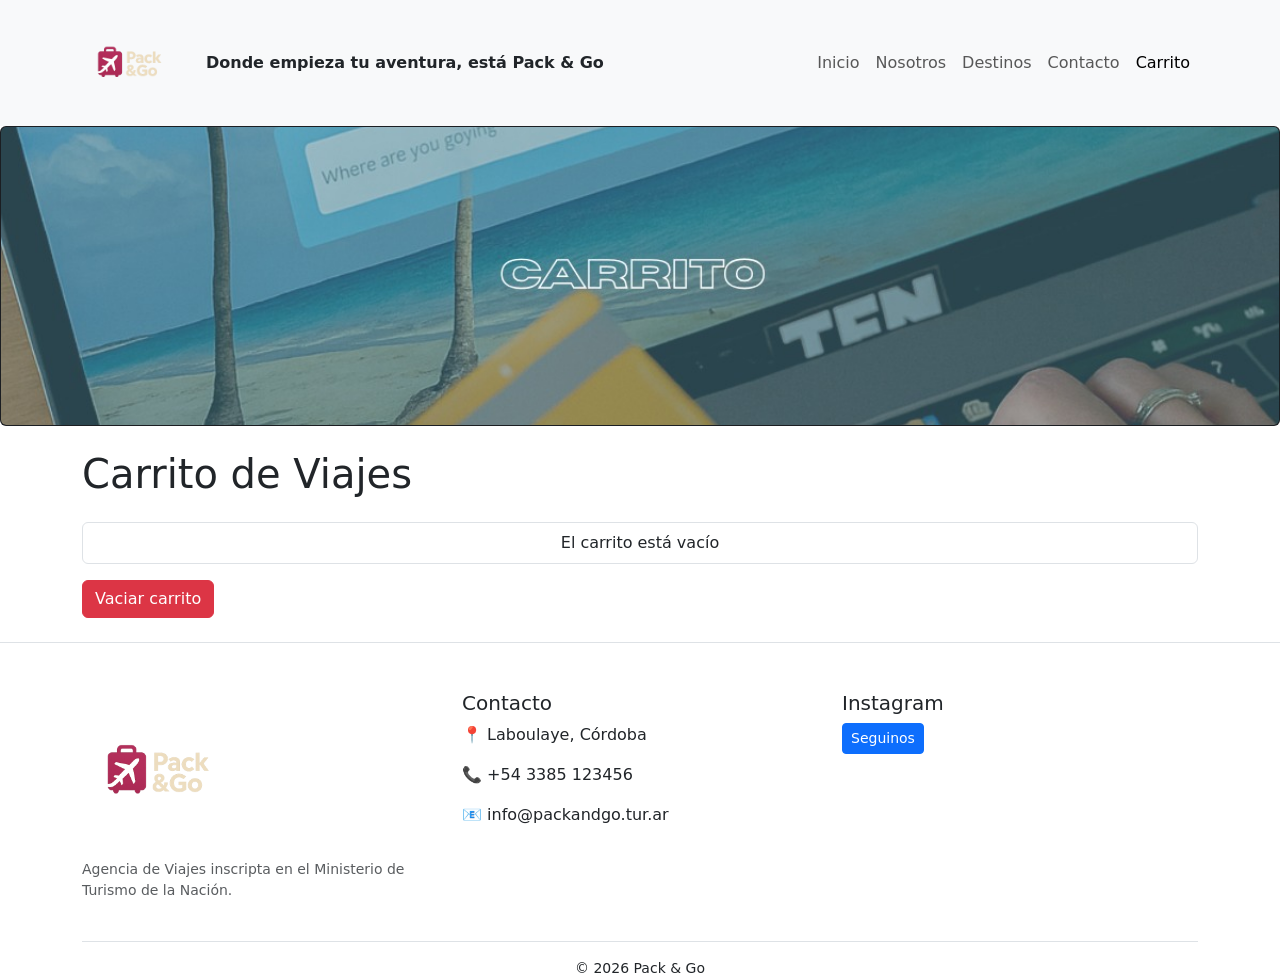
<file: carrito.html>
<!DOCTYPE html>
<html lang="es">
<head>
    <meta charset="UTF-8">
    <meta name="viewport" content="width=device-width, initial-scale=1.0">
    <title>Carrito</title>
    <link rel="stylesheet" href="css/style.css">
    <link href="https://cdn.jsdelivr.net/npm/bootstrap@5.3.3/dist/css/bootstrap.min.css" rel="stylesheet">
</head>

<body>
  <link rel="icon" href="LOGOVIAJE.png">
<nav class="navbar navbar-expand-lg navbar-light bg-light">
  <div class="container">
    <a class="navbar-brand d-flex align-items-center" href="index.html">
      <img src="LOGOVIAJE.png" alt="Logo" style="height: 100px;" class="me-2">
    </a>

    <span class="fw-bold">Donde empieza tu aventura, está Pack & Go</span>

    <button class="navbar-toggler" type="button" data-bs-toggle="collapse" data-bs-target="#navbarNavDropdown">
      <span class="navbar-toggler-icon"></span>
    </button>

    <div class="collapse navbar-collapse" id="navbarNavDropdown">
      <ul class="navbar-nav ms-auto">

        <li class="nav-item">
          <a class="nav-link" href="index.html">Inicio</a>
        </li>

        <li class="nav-item ">
          <a class="nav-link " href="nosotros.html">Nosotros</a>
        </li>

        <li class="nav-item ">
          <a class="nav-link " href="destinos.html">Destinos</a>
        </li>

        <li class="nav-item">
          <a class="nav-link" href="contactanos.html">Contacto</a>
        </li>

        <li class="nav-item">
          <a class="nav-link active" href="carrito.html">Carrito</a>
        </li>

      </ul>
    </div>
  </div>
</nav>

<div class="card text-bg-dark" style="height: 300px;">
  <img src="Carrito.jpeg" class="card-img" style="object-fit: cover; height: 100%;">
</div>

<div class="container py-4">
  <h1 class="mb-4">Carrito de Viajes</h1>

  <ul id="lista-carrito" class="list-group mb-3"></ul>

  <h4 id="total" class="mb-3"></h4>

  <button class="btn btn-danger" onclick="vaciarCarrito()">Vaciar carrito</button>
</div>

<footer class="bg-white border-top pt-5">
  <div class="container">
    <div class="row">

      <div class="col-md-4 mb-4">
        <img src="LOGOVIAJE.png" style="max-width: 160px;">
        <p class="small text-muted mt-2">
          Agencia de Viajes inscripta en el Ministerio de Turismo de la Nación.
        </p>
      </div>

      <div class="col-md-4 mb-4">
        <h5>Contacto</h5>
        <p>📍 Laboulaye, Córdoba</p>
        <p>📞 +54 3385 123456</p>
        <p>📧 info@packandgo.tur.ar</p>
      </div>

      <div class="col-md-4 mb-4">
        <h5>Instagram</h5>
        <a href="#" class="btn btn-primary btn-sm">Seguinos</a>
      </div>

    </div>

    <div class="text-center border-top pt-3 small">
      © 2026 Pack & Go
    </div>
  </div>
</footer>

<script>
function mostrarCarrito() {
  const lista = document.getElementById('lista-carrito');
  const totalHTML = document.getElementById('total');

  lista.innerHTML = '';
  let carrito = JSON.parse(localStorage.getItem('carrito')) || [];

  let total = 0;

  if (carrito.length === 0) {
    lista.innerHTML = '<li class="list-group-item text-center">El carrito está vacío</li>';
    totalHTML.innerHTML = '';
    return;
  }

  carrito.forEach((item, index) => {
    const precio = item.precio || 0;
    total += precio;

    const li = document.createElement('li');
    li.className = 'list-group-item d-flex justify-content-between align-items-center';

    li.innerHTML = `
      ${item.nombre} - U$D ${precio.toFixed(2)}
      <button class="btn btn-sm btn-outline-danger" onclick="quitarDelCarrito(${index})">Quitar</button>
    `;

    lista.appendChild(li);
  });

  totalHTML.innerHTML = `Total: U$D ${total.toFixed(2)}`;
}

function quitarDelCarrito(index) {
  let carrito = JSON.parse(localStorage.getItem('carrito')) || [];
  carrito.splice(index, 1);
  localStorage.setItem('carrito', JSON.stringify(carrito));
  mostrarCarrito();
}

function vaciarCarrito() {
  localStorage.removeItem('carrito');
  mostrarCarrito();
}
mostrarCarrito();
</script>

<script src="https://cdn.jsdelivr.net/npm/bootstrap@5.3.3/dist/js/bootstrap.bundle.min.js"></script>

</body>
</html>
</file>
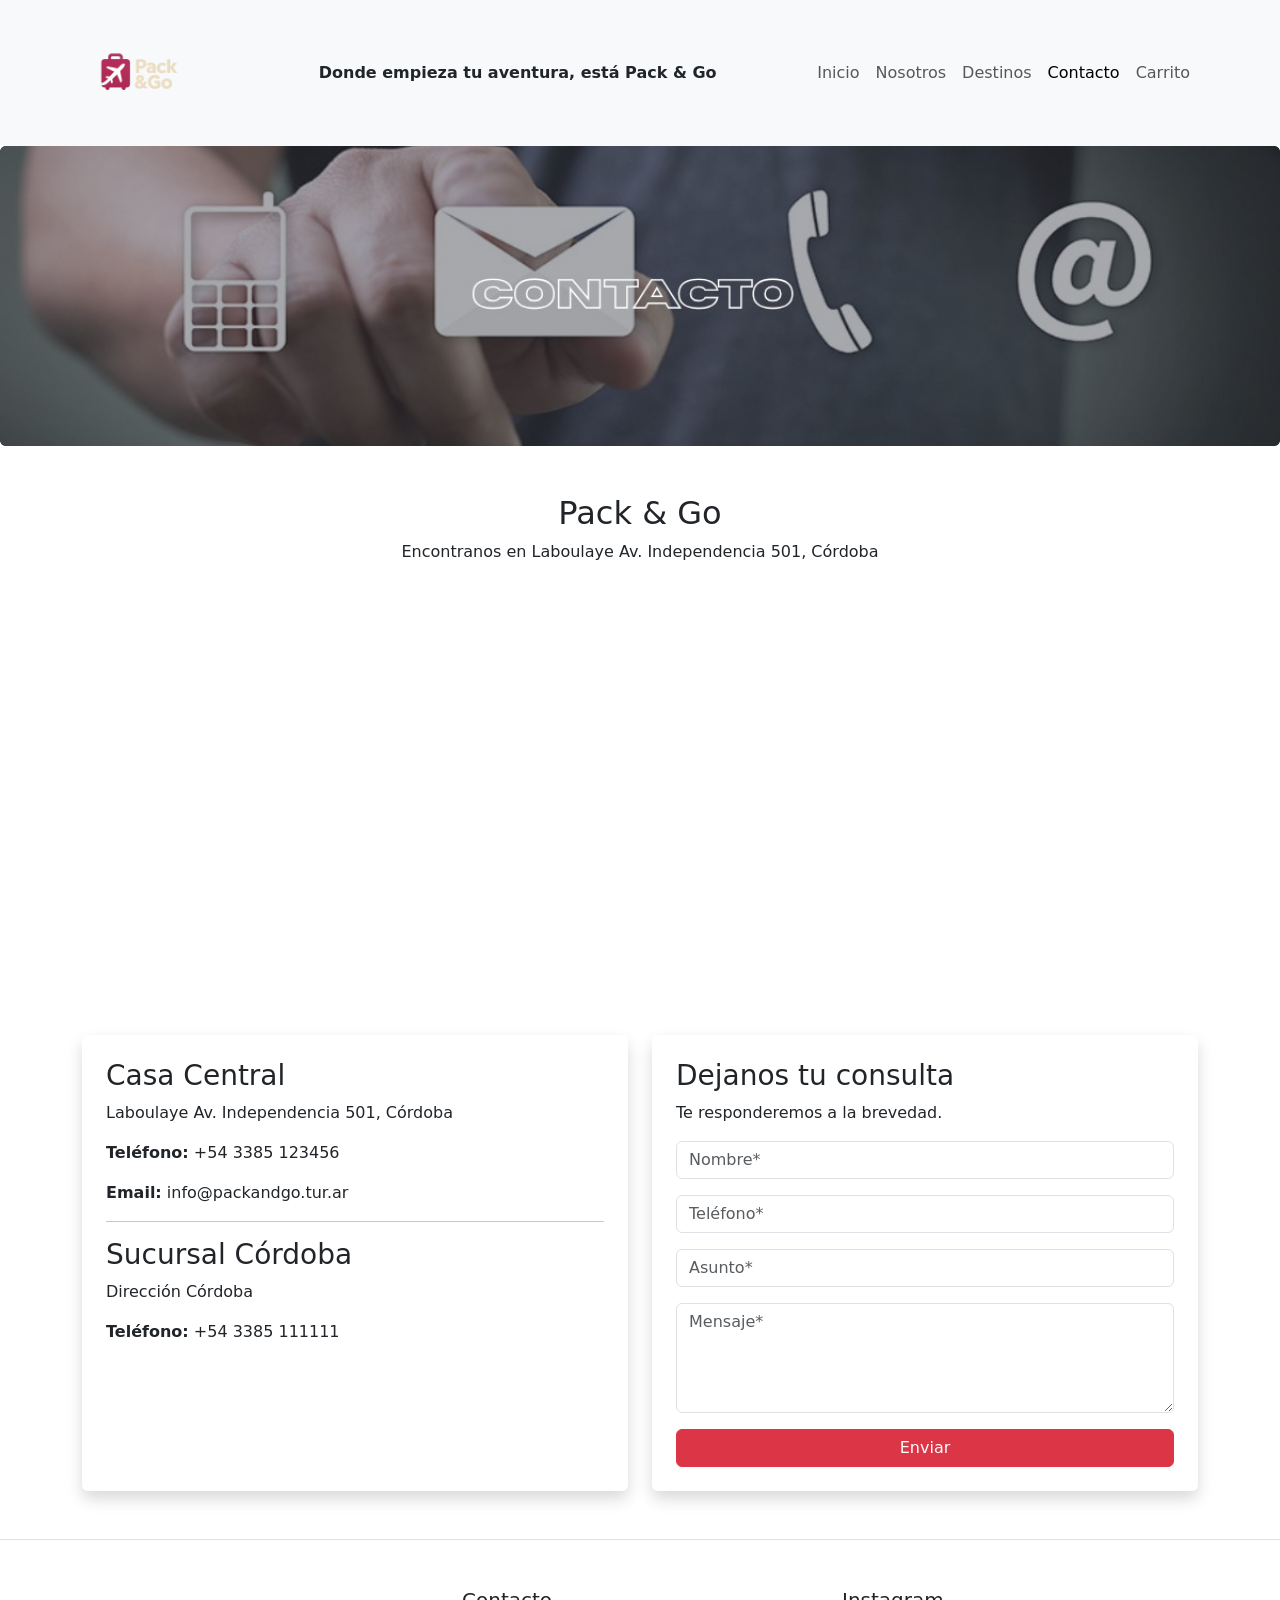
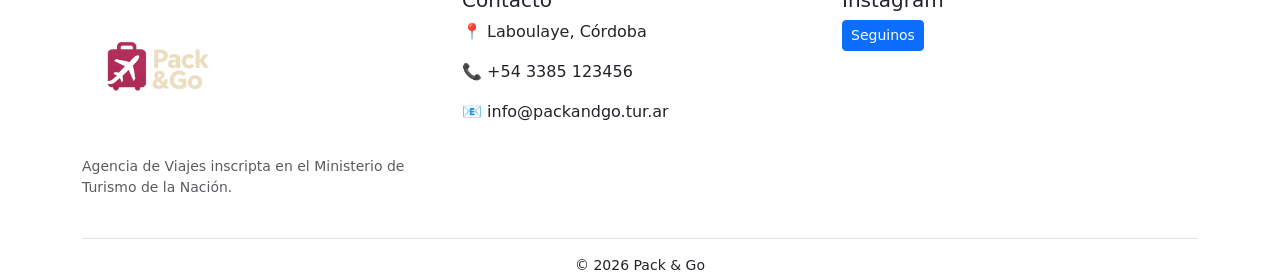
<file: contactanos.html>
<!DOCTYPE html>
<html lang="es">
<head>
  <meta charset="UTF-8">
  <meta name="viewport" content="width=device-width, initial-scale=1.0">
  <title>Contacto</title>
  <link rel="stylesheet" href="css/style.css">
  <link href="https://cdn.jsdelivr.net/npm/bootstrap@5.3.3/dist/css/bootstrap.min.css" rel="stylesheet">
</head>

<body>
<link rel="icon" href="LOGOVIAJE.png">
<nav class="navbar navbar-expand-lg navbar-light bg-light">
  <div class="container">
    <a class="navbar-brand d-flex align-items-center" href="index.html">
      <img src="LOGOVIAJE.png" alt="Logo" style="height: 120px;" class="me-2">
    </a>

    <span class="fw-bold text-center w-100">Donde empieza tu aventura, está Pack & Go</span>

    <button class="navbar-toggler" type="button" data-bs-toggle="collapse" data-bs-target="#navbarNav">
      <span class="navbar-toggler-icon"></span>
    </button>

    <div class="collapse navbar-collapse" id="navbarNav">
      <ul class="navbar-nav ms-auto">

        <li class="nav-item">
          <a class="nav-link" href="index.html">Inicio</a>
        </li>

        <li class="nav-item">
          <a class="nav-link " href="Nosotros.html" >Nosotros</a>
        </li>

        <li class="nav-item ">
          <a class="nav-link " href="destinos.html" >Destinos</a>
        </li>

        <li class="nav-item">
          <a class="nav-link active" href="contacto.html">Contacto</a>
        </li>

        <li class="nav-item">
          <a class="nav-link" href="carrito.html">Carrito</a>
        </li>

      </ul>
    </div>
  </div>
</nav>
<div class="card text-bg-dark border-0">
  <img src="Contacto.jfif" class="card-img" alt="Contacto" style="height: 300px; object-fit: cover;">
  <div class="card-img-overlay d-flex align-items-center justify-content-center">
  </div>
</div>
<section class="container my-5 text-center">
  <h2>Pack & Go</h2>
  <p>Encontranos en Laboulaye Av. Independencia 501, Córdoba</p>

  <iframe 
    src="https://www.google.com/maps/embed?pb=!1m18!1m12!1m3!1d825.6259105840329!2d-63.39140715751219!3d-34.13345481562569!2m3!1f0!2f0!3f0!3m2!1i1024!2i768!4f13.1!3m3!1m2!1s0x95cf64d5399678dd%3A0xff4f740419f23ea2!2sENET%20N%C2%BA%201!5e0!3m2!1ses!2sar!4v1749729942156!5m2!1ses!2sar"
    class="w-100 rounded"
    height="400"
    style="border:0;"
    loading="lazy">
  </iframe>

</section>
<section class="container my-5">
  <div class="row g-4">
    <div class="col-md-6">
      <div class="p-4 shadow rounded bg-white h-100">
        <h3>Casa Central</h3>
        <p>Laboulaye Av. Independencia 501, Córdoba</p>
        <p><strong>Teléfono:</strong> +54 3385 123456</p>
        <p><strong>Email:</strong> info@packandgo.tur.ar</p>

        <hr>
        <h3>Sucursal Córdoba</h3>
        <p>Dirección Córdoba</p>
        <p><strong>Teléfono:</strong> +54 3385 111111</p>
      </div>
    </div>

    <div class="col-md-6">
      <div class="p-4 shadow rounded bg-white h-100">
        <h3>Dejanos tu consulta</h3>
        <p>Te responderemos a la brevedad.</p>

        <form class="d-flex flex-column gap-3">
          <input type="text" class="form-control" placeholder="Nombre*" required>
          <input type="tel" class="form-control" placeholder="Teléfono*" required>
          <input type="text" class="form-control" placeholder="Asunto*" required>
          <textarea class="form-control" rows="4" placeholder="Mensaje*" required></textarea>
          <button class="btn btn-danger">Enviar</button>
        </form>
      </div>
    </div>

  </div>
</section>
  <footer class="bg-white border-top pt-5">
  <div class="container">
    <div class="row">

      <div class="col-md-4 mb-4">
        <img src="LOGOVIAJE.png" style="max-width: 160px;">
        <p class="small text-muted mt-2">
          Agencia de Viajes inscripta en el Ministerio de Turismo de la Nación.
        </p>
      </div>

      <div class="col-md-4 mb-4">
        <h5>Contacto</h5>
        <p>📍 Laboulaye, Córdoba</p>
        <p>📞 +54 3385 123456</p>
        <p>📧 info@packandgo.tur.ar</p>
      </div>

      <div class="col-md-4 mb-4">
        <h5>Instagram</h5>
        <a href="#" class="btn btn-primary btn-sm">Seguinos</a>
      </div>
    </div>

    <div class="text-center border-top pt-3 small">
      © 2026 Pack & Go
    </div>
  </div>
</footer>

</body>
</file>
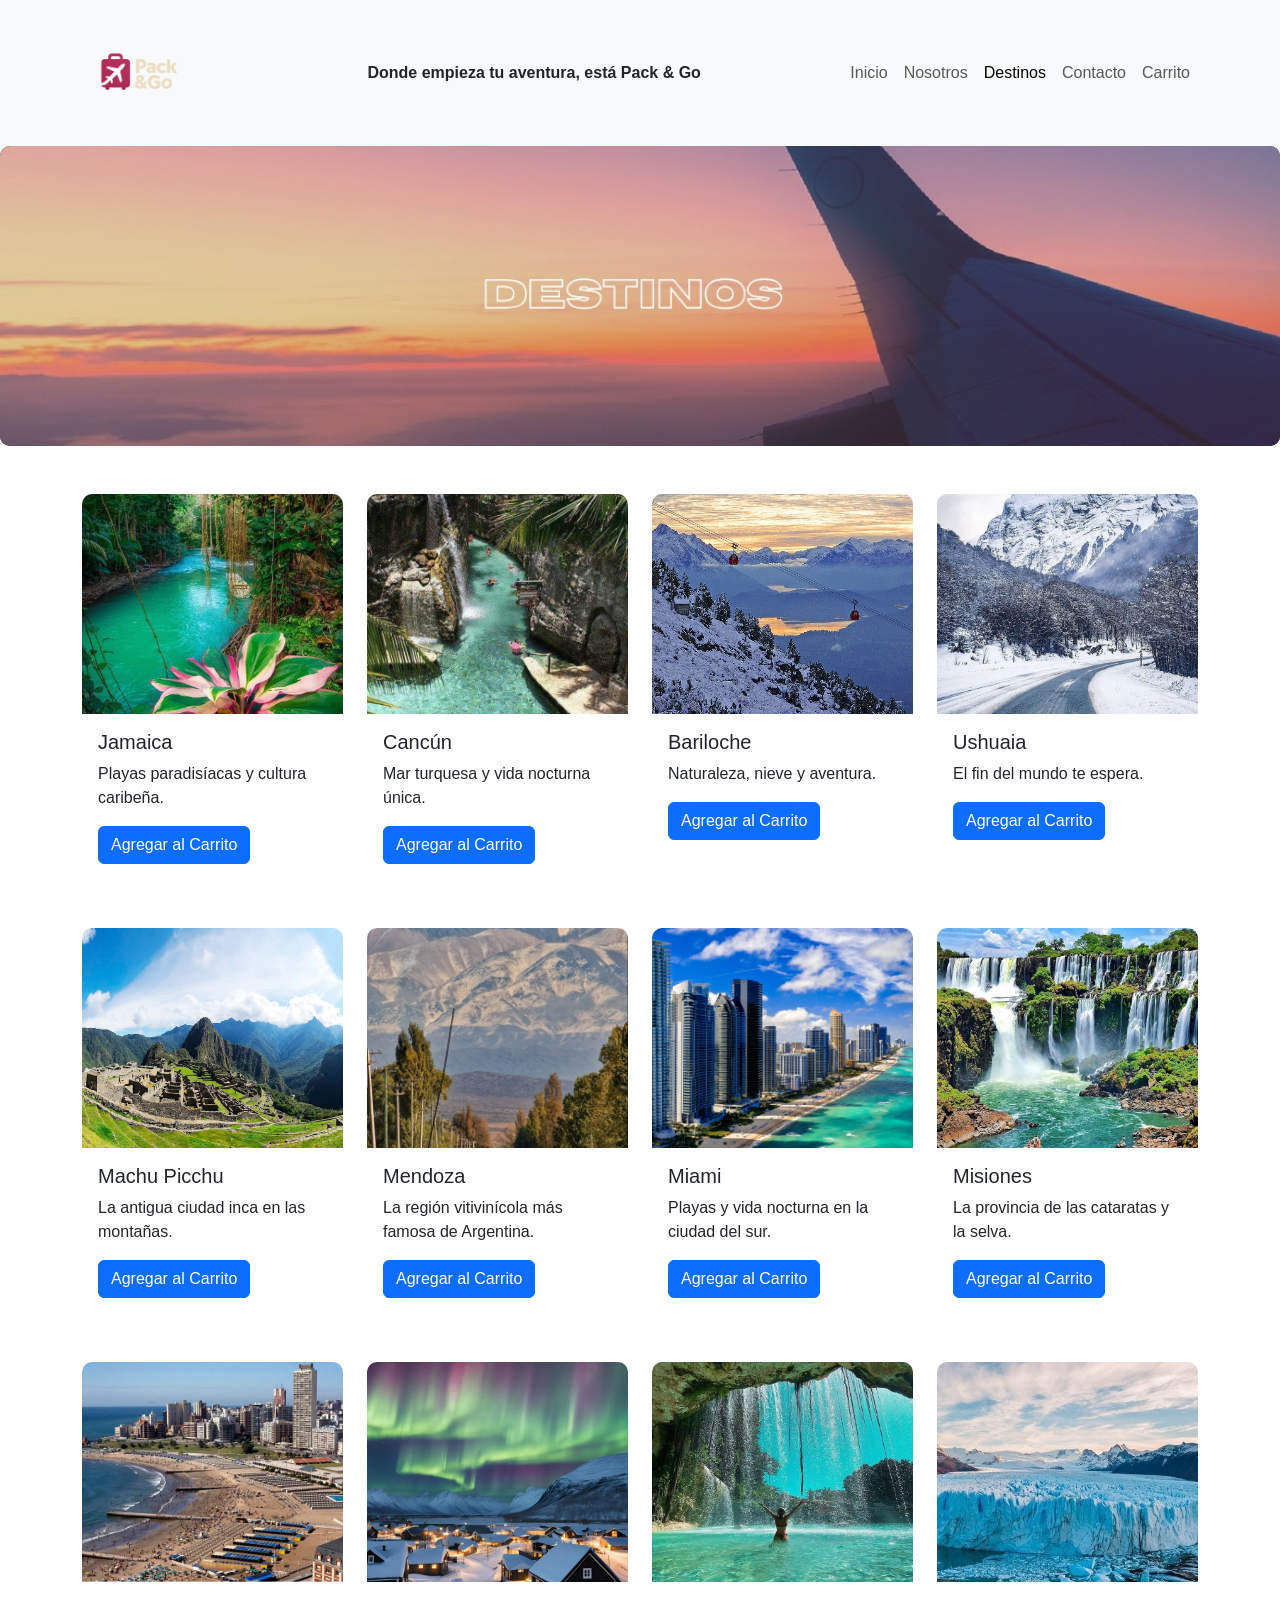
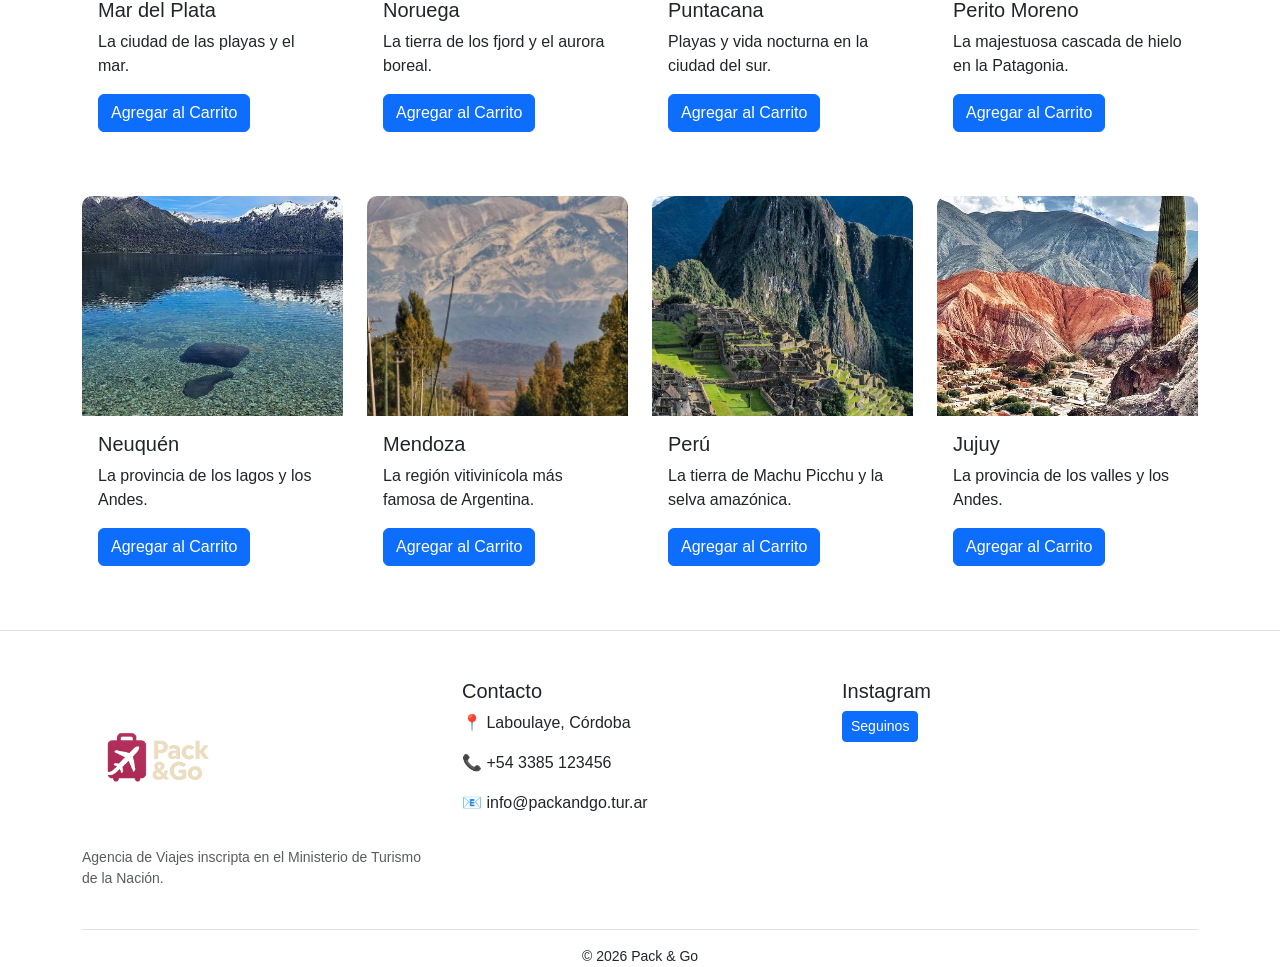
<file: destinos.html>
<!DOCTYPE html>
<html lang="es">
<head>
  <meta charset="UTF-8">
  <meta name="viewport" content="width=device-width, initial-scale=1.0">
  <title>Destinos</title>

  <link href="https://cdn.jsdelivr.net/npm/bootstrap@5.3.3/dist/css/bootstrap.min.css" rel="stylesheet">
<link rel="stylesheet" href="css/style.css">
</head>

<body>
  <link rel="icon" href="LOGOVIAJE.png">
<nav class="navbar navbar-expand-lg navbar-light bg-light">
  <div class="container">
    <a class="navbar-brand d-flex align-items-center" href="index.html">
      <img src="LOGOVIAJE.png" alt="Logo" style="height: 120px;" class="me-2">
    </a>

    <span class="fw-bold text-center w-100">Donde empieza tu aventura, está Pack & Go</span>

    <button class="navbar-toggler" type="button" data-bs-toggle="collapse" data-bs-target="#navbarNav">
      <span class="navbar-toggler-icon"></span>
    </button>

    <div class="collapse navbar-collapse" id="navbarNav">
      <ul class="navbar-nav ms-auto">

        <li class="nav-item">
          <a class="nav-link" href="index.html">Inicio</a>
        </li>
        <li class="nav-item ">
          <a class="nav-link " href="nosotros.html">Nosotros</a>
        </li>
        <li class="nav-item ">
          <a class="nav-link active " href="destinos.html" >Destinos</a>
        </li>

        <li class="nav-item">
          <a class="nav-link" href="contactanos.html">Contacto</a>
        </li>

        <li class="nav-item">
          <a class="nav-link" href="carrito.html">Carrito</a>
        </li>

      </ul>
    </div>
  </div>
</nav>

<div class="card text-bg-dark" style="height: 300px; overflow: hidden;">
  <img src="destinos.jpeg" class="card-img" style="object-fit: cover; height: 100%;">
</div>

<div class="container my-5">
  <div class="row g-4">

    <div class="col-md-3">
      <div class="card h-100">
        <img src="jamaica.jpeg" class="card-img-top">
        <div class="card-body">
          <h5>Jamaica</h5>
          <p>Playas paradisíacas y cultura caribeña.</p>
          <a href="#" class="btn btn-primary" onclick="agregarAlCarrito('Jamaica', 3000)">Agregar al Carrito</a>
        </div>
      </div>
    </div>

    <div class="col-md-3">
      <div class="card h-100">
        <img src="cancun.jpeg" class="card-img-top">
        <div class="card-body">
          <h5>Cancún</h5>
          <p>Mar turquesa y vida nocturna única.</p>
          <a href="#" class="btn btn-primary" onclick="agregarAlCarrito('Cancún', 1500)">Agregar al Carrito</a>
        </div>
      </div>
    </div>

    <div class="col-md-3">
      <div class="card h-100">
        <img src="bariloche.jpeg" class="card-img-top">
        <div class="card-body">
          <h5>Bariloche</h5>
          <p>Naturaleza, nieve y aventura.</p>
          <a href="#" class="btn btn-primary" onclick="agregarAlCarrito('Bariloche', 2680)">Agregar al Carrito</a>
        </div>
      </div>
    </div>

    <div class="col-md-3">
      <div class="card h-100">
        <img src="ushuaia.jpeg" class="card-img-top">
        <div class="card-body">
          <h5>Ushuaia</h5>
          <p>El fin del mundo te espera.</p>
          <a href="#" class="btn btn-primary" onclick="agregarAlCarrito('Ushuaia', 952.729)">Agregar al Carrito</a>
        </div>
      </div>
    </div>

  </div>
</div>


<div class="container my-5">
  <div class="row g-4">

    <div class="col-md-3">
      <div class="card h-100">
        <img src="machu-picchu.jpg" class="card-img-top">
        <div class="card-body">
          <h5>Machu Picchu</h5>
          <p>La antigua ciudad inca en las montañas.</p>
          <a href="#" class="btn btn-primary" onclick="agregarAlCarrito('Machu Picchu', 1200)">Agregar al Carrito</a>
        </div>
      </div>
    </div>

    <div class="col-md-3">
      <div class="card h-100">
        <img src="mendoza.jpeg" class="card-img-top">
        <div class="card-body">
          <h5>Mendoza</h5>
          <p>La región vitivinícola más famosa de Argentina.</p>
          <a href="#" class="btn btn-primary" onclick="agregarAlCarrito('Mendoza', 800)">Agregar al Carrito</a>
        </div>
      </div>
    </div>

    <div class="col-md-3">
      <div class="card h-100">
        <img src="miami.jpg" class="card-img-top">
        <div class="card-body">
          <h5>Miami</h5>
          <p>Playas y vida nocturna en la ciudad del sur.</p>
          <a href="#" class="btn btn-primary" onclick="agregarAlCarrito('Miami', 1800)">Agregar al Carrito</a>
        </div>
      </div>
    </div>

    <div class="col-md-3">
      <div class="card h-100">
        <img src="misiones.jpeg" class="card-img-top">
        <div class="card-body">
          <h5>Misiones</h5>
          <p>La provincia de las cataratas y la selva.</p>
          <a href="#" class="btn btn-primary" onclick="agregarAlCarrito('Misiones', 1000)">Agregar al Carrito</a>
        </div>
      </div>
    </div>

  </div>
</div>

<div class="container my-5">
  <div class="row g-4">

    <div class="col-md-3">
      <div class="card h-100">
        <img src="mardelplata.jpg" class="card-img-top">
        <div class="card-body">
          <h5>Mar del Plata</h5>
          <p>La ciudad de las playas y el mar.</p>
          <a href="#" class="btn btn-primary" onclick="agregarAlCarrito('Mar del Plata', 1500)">Agregar al Carrito</a>
        </div>
      </div>
    </div>

    <div class="col-md-3">
      <div class="card h-100">
        <img src="noruega.jpeg" class="card-img-top">
        <div class="card-body">
          <h5>Noruega</h5>
          <p>La tierra de los fjord y el aurora boreal.</p>
          <a href="#" class="btn btn-primary" onclick="agregarAlCarrito('Noruega', 2000)">Agregar al Carrito</a>
        </div>
      </div>
    </div>

    <div class="col-md-3">
      <div class="card h-100">
        <img src="puntacana.jpeg" class="card-img-top">
        <div class="card-body">
          <h5>Puntacana</h5>
          <p>Playas y vida nocturna en la ciudad del sur.</p>
          <a href="#" class="btn btn-primary" onclick="agregarAlCarrito('Puntacana', 1800)">Agregar al Carrito</a>
        </div>
      </div>
    </div>

    <div class="col-md-3">
      <div class="card h-100">
        <img src="peritomoreno.jpeg" class="card-img-top">
        <div class="card-body">
          <h5>Perito Moreno</h5>
          <p>La majestuosa cascada de hielo en la Patagonia.</p>
          <a href="#" class="btn btn-primary" onclick="agregarAlCarrito('Perito Moreno', 2680)">Agregar al Carrito</a>
        </div>
      </div>
    </div>

  </div>
</div>

<div class="container my-5">
  <div class="row g-4">

    <div class="col-md-3">
      <div class="card h-100">
        <img src="neuquen.jpeg" class="card-img-top">
        <div class="card-body">
          <h5> Neuquén</h5>
          <p>La provincia de los lagos y los Andes.</p>
          <a href="#" class="btn btn-primary" onclick="agregarAlCarrito('Neuquén', 1500)">Agregar al Carrito</a>
        </div>
      </div>
    </div>

    <div class="col-md-3">
      <div class="card h-100">
        <img src="mendoza.jpeg" class="card-img-top">
        <div class="card-body">
          <h5> Mendoza</h5>
          <p>La región vitivinícola más famosa de Argentina.</p>
          <a href="#" class="btn btn-primary" onclick="agregarAlCarrito('Mendoza', 800)">Agregar al Carrito</a>
        </div>
      </div>
    </div>

    <div class="col-md-3">
      <div class="card h-100">
        <img src="peru.jpeg" class="card-img-top">
        <div class="card-body">
          <h5> Perú</h5>
          <p>La tierra de Machu Picchu y la selva amazónica.</p>
          <a href="#" class="btn btn-primary" onclick="agregarAlCarrito('Perú', 2000)">Agregar al Carrito</a>
        </div>
      </div>
    </div>

    <div class="col-md-3">
      <div class="card h-100">
        <img src="jujuy.jpeg" class="card-img-top">
        <div class="card-body">
          <h5> Jujuy</h5>
          <p>La provincia de los valles y los Andes.</p>
          <a href="#" class="btn btn-primary" onclick="agregarAlCarrito('Jujuy', 1200)">Agregar al Carrito</a>
        </div>
      </div>
    </div>

  </div>
</div>


<script>
function agregarAlCarrito(nombre, precio) {
  let carrito = JSON.parse(localStorage.getItem("carrito")) || [];

  carrito.push({ nombre, precio });

  localStorage.setItem("carrito", JSON.stringify(carrito));

  alert(nombre + " agregado al carrito 🛒");
} 
</script>

<footer class="bg-white border-top pt-5">
  <div class="container">
    <div class="row">

      <div class="col-md-4 mb-4">
        <img src="LOGOVIAJE.png" style="max-width: 160px;">
        <p class="small text-muted mt-2">
          Agencia de Viajes inscripta en el Ministerio de Turismo de la Nación.
        </p>
      </div>

      <div class="col-md-4 mb-4">
        <h5>Contacto</h5>
        <p>📍 Laboulaye, Córdoba</p>
        <p>📞 +54 3385 123456</p>
        <p>📧 info@packandgo.tur.ar</p>
      </div>

      <div class="col-md-4 mb-4">
        <h5>Instagram</h5>
        <a href="#" class="btn btn-primary btn-sm">Seguinos</a>
      </div>

    </div>

    <div class="text-center border-top pt-3 small">
      © 2026 Pack & Go
    </div>
  </div>
</footer>

<script src="https://cdn.jsdelivr.net/npm/bootstrap@5.3.3/dist/js/bootstrap.bundle.min.js"></script>

</body>
</html>
</file>
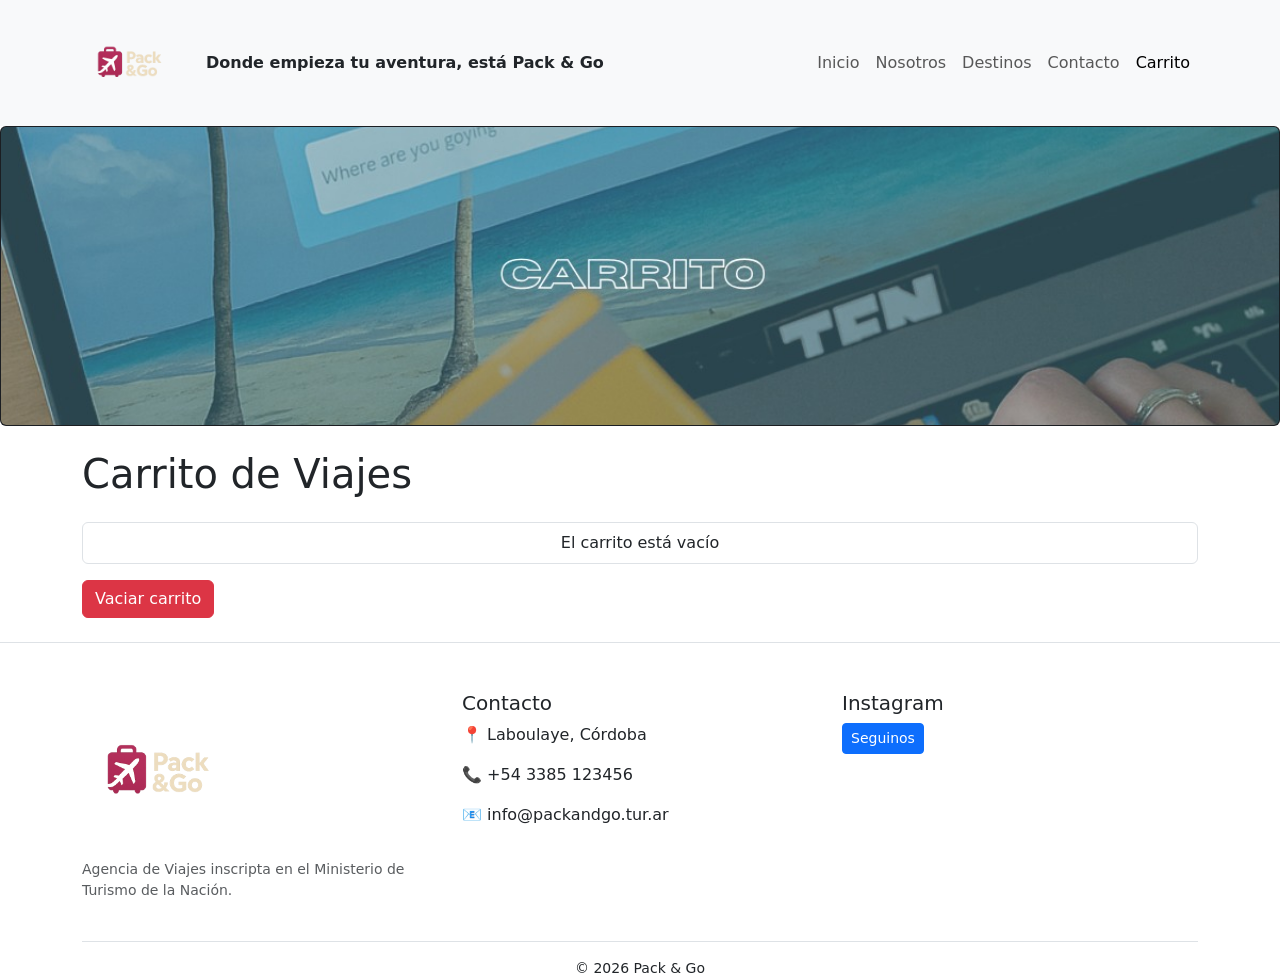
<file: Desarrollo/Carrito.html>
<!DOCTYPE html>
<html lang="es">
<head>
    <meta charset="UTF-8">
    <meta name="viewport" content="width=device-width, initial-scale=1.0">
    <title>Carrito</title>
    <link rel="stylesheet" href="css/style.css">
    <link href="https://cdn.jsdelivr.net/npm/bootstrap@5.3.3/dist/css/bootstrap.min.css" rel="stylesheet">
</head>

<body>
<nav class="navbar navbar-expand-lg navbar-light bg-light">
  <div class="container">
    <a class="navbar-brand d-flex align-items-center" href="index.html">
      <img src="LOGOVIAJE.png" alt="Logo" style="height: 100px;" class="me-2">
    </a>

    <span class="fw-bold">Donde empieza tu aventura, está Pack & Go</span>

    <button class="navbar-toggler" type="button" data-bs-toggle="collapse" data-bs-target="#navbarNavDropdown">
      <span class="navbar-toggler-icon"></span>
    </button>

    <div class="collapse navbar-collapse" id="navbarNavDropdown">
      <ul class="navbar-nav ms-auto">

        <li class="nav-item">
          <a class="nav-link" href="index.html">Inicio</a>
        </li>

        <li class="nav-item ">
          <a class="nav-link " href="Nosotros.html">Nosotros</a>
        </li>

        <li class="nav-item ">
          <a class="nav-link " href="destinos.html">Destinos</a>
        </li>

        <li class="nav-item">
          <a class="nav-link" href="Contactanos.html">Contacto</a>
        </li>

        <li class="nav-item">
          <a class="nav-link active" href="carrito.html">Carrito</a>
        </li>

      </ul>
    </div>
  </div>
</nav>

<div class="card text-bg-dark" style="height: 300px;">
  <img src="Carrito.jpeg" class="card-img" style="object-fit: cover; height: 100%;">
</div>

<div class="container py-4">
  <h1 class="mb-4">Carrito de Viajes</h1>

  <ul id="lista-carrito" class="list-group mb-3"></ul>

  <h4 id="total" class="mb-3"></h4>

  <button class="btn btn-danger" onclick="vaciarCarrito()">Vaciar carrito</button>
</div>

<footer class="bg-white border-top pt-5">
  <div class="container">
    <div class="row">

      <div class="col-md-4 mb-4">
        <img src="LOGOVIAJE.png" style="max-width: 160px;">
        <p class="small text-muted mt-2">
          Agencia de Viajes inscripta en el Ministerio de Turismo de la Nación.
        </p>
      </div>

      <div class="col-md-4 mb-4">
        <h5>Contacto</h5>
        <p>📍 Laboulaye, Córdoba</p>
        <p>📞 +54 3385 123456</p>
        <p>📧 info@packandgo.tur.ar</p>
      </div>

      <div class="col-md-4 mb-4">
        <h5>Instagram</h5>
        <a href="#" class="btn btn-primary btn-sm">Seguinos</a>
      </div>

    </div>

    <div class="text-center border-top pt-3 small">
      © 2026 Pack & Go
    </div>
  </div>
</footer>

<script>
function mostrarCarrito() {
  const lista = document.getElementById('lista-carrito');
  const totalHTML = document.getElementById('total');

  lista.innerHTML = '';
  let carrito = JSON.parse(localStorage.getItem('carrito')) || [];

  let total = 0;

  if (carrito.length === 0) {
    lista.innerHTML = '<li class="list-group-item text-center">El carrito está vacío</li>';
    totalHTML.innerHTML = '';
    return;
  }

  carrito.forEach((item, index) => {
    const precio = item.precio || 0;
    total += precio;

    const li = document.createElement('li');
    li.className = 'list-group-item d-flex justify-content-between align-items-center';

    li.innerHTML = `
      ${item.nombre} - U$D ${precio.toFixed(2)}
      <button class="btn btn-sm btn-outline-danger" onclick="quitarDelCarrito(${index})">Quitar</button>
    `;

    lista.appendChild(li);
  });

  totalHTML.innerHTML = `Total: U$D ${total.toFixed(2)}`;
}

function quitarDelCarrito(index) {
  let carrito = JSON.parse(localStorage.getItem('carrito')) || [];
  carrito.splice(index, 1);
  localStorage.setItem('carrito', JSON.stringify(carrito));
  mostrarCarrito();
}

function vaciarCarrito() {
  localStorage.removeItem('carrito');
  mostrarCarrito();
}
mostrarCarrito();
</script>

<script src="https://cdn.jsdelivr.net/npm/bootstrap@5.3.3/dist/js/bootstrap.bundle.min.js"></script>

</body>
</html>
</file>
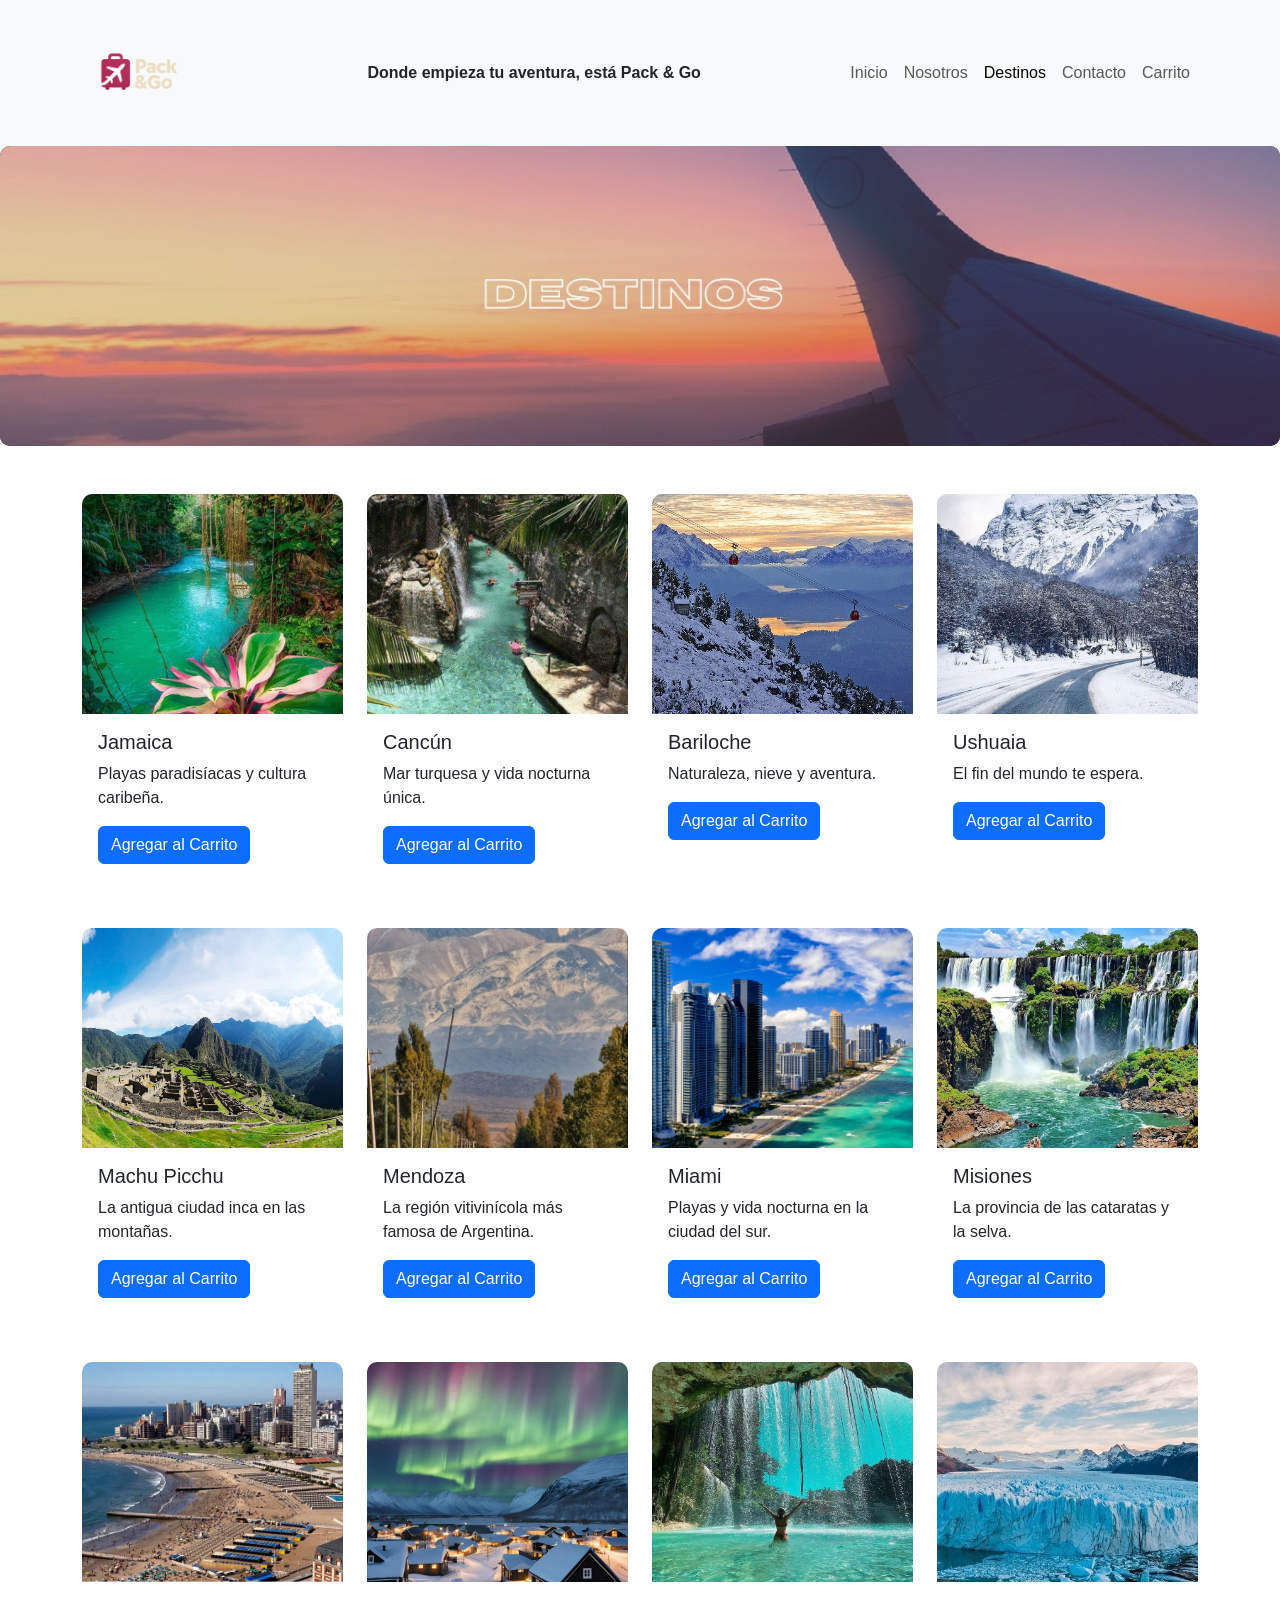
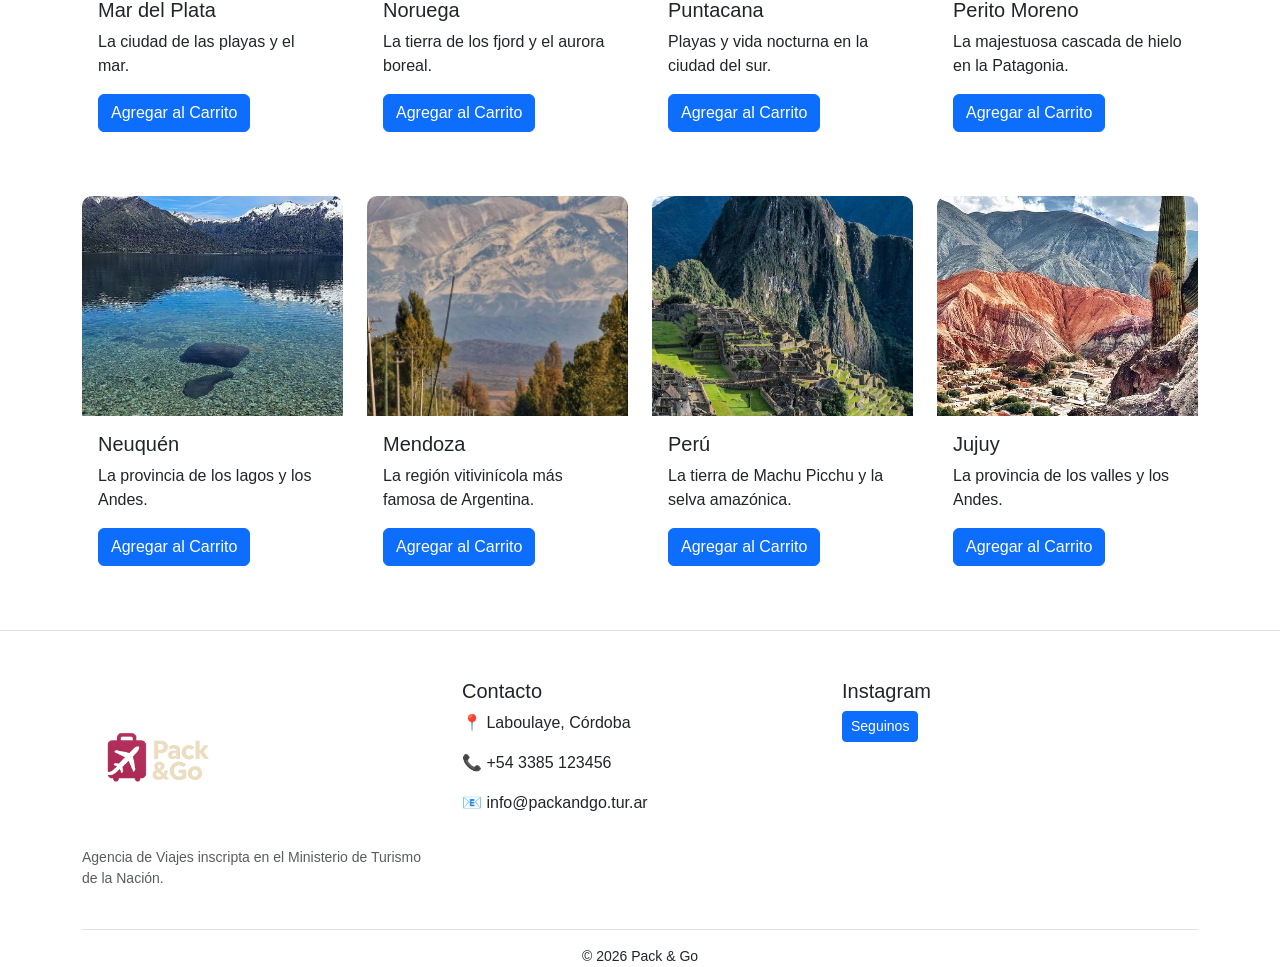
<file: Desarrollo/destinos.html>
<!DOCTYPE html>
<html lang="es">
<head>
  <meta charset="UTF-8">
  <meta name="viewport" content="width=device-width, initial-scale=1.0">
  <title>Destinos</title>

  <link href="https://cdn.jsdelivr.net/npm/bootstrap@5.3.3/dist/css/bootstrap.min.css" rel="stylesheet">
<link rel="stylesheet" href="css/style.css">
</head>

<body>
<nav class="navbar navbar-expand-lg navbar-light bg-light">
  <div class="container">
    <a class="navbar-brand d-flex align-items-center" href="index.html">
      <img src="LOGOVIAJE.png" alt="Logo" style="height: 120px;" class="me-2">
    </a>

    <span class="fw-bold text-center w-100">Donde empieza tu aventura, está Pack & Go</span>

    <button class="navbar-toggler" type="button" data-bs-toggle="collapse" data-bs-target="#navbarNav">
      <span class="navbar-toggler-icon"></span>
    </button>

    <div class="collapse navbar-collapse" id="navbarNav">
      <ul class="navbar-nav ms-auto">

        <li class="nav-item">
          <a class="nav-link" href="index.html">Inicio</a>
        </li>
        <li class="nav-item ">
          <a class="nav-link " href="Nosotros.html">Nosotros</a>
        </li>
        <li class="nav-item ">
          <a class="nav-link active " href="destinos.html" >Destinos</a>
        </li>

        <li class="nav-item">
          <a class="nav-link" href="Contactanos.html">Contacto</a>
        </li>

        <li class="nav-item">
          <a class="nav-link" href="carrito.html">Carrito</a>
        </li>

      </ul>
    </div>
  </div>
</nav>

<div class="card text-bg-dark" style="height: 300px; overflow: hidden;">
  <img src="destinos.jpeg" class="card-img" style="object-fit: cover; height: 100%;">
</div>

<div class="container my-5">
  <div class="row g-4">

    <div class="col-md-3">
      <div class="card h-100">
        <img src="jamaica.jpeg" class="card-img-top">
        <div class="card-body">
          <h5>Jamaica</h5>
          <p>Playas paradisíacas y cultura caribeña.</p>
          <a href="#" class="btn btn-primary" onclick="agregarAlCarrito('Jamaica', 3000)">Agregar al Carrito</a>
        </div>
      </div>
    </div>

    <div class="col-md-3">
      <div class="card h-100">
        <img src="cancun.jpeg" class="card-img-top">
        <div class="card-body">
          <h5>Cancún</h5>
          <p>Mar turquesa y vida nocturna única.</p>
          <a href="#" class="btn btn-primary" onclick="agregarAlCarrito('Cancún', 1500)">Agregar al Carrito</a>
        </div>
      </div>
    </div>

    <div class="col-md-3">
      <div class="card h-100">
        <img src="bariloche.jpeg" class="card-img-top">
        <div class="card-body">
          <h5>Bariloche</h5>
          <p>Naturaleza, nieve y aventura.</p>
          <a href="#" class="btn btn-primary" onclick="agregarAlCarrito('Bariloche', 2680)">Agregar al Carrito</a>
        </div>
      </div>
    </div>

    <div class="col-md-3">
      <div class="card h-100">
        <img src="ushuaia.jpeg" class="card-img-top">
        <div class="card-body">
          <h5>Ushuaia</h5>
          <p>El fin del mundo te espera.</p>
          <a href="#" class="btn btn-primary" onclick="agregarAlCarrito('Ushuaia', 952.729)">Agregar al Carrito</a>
        </div>
      </div>
    </div>

  </div>
</div>


<div class="container my-5">
  <div class="row g-4">

    <div class="col-md-3">
      <div class="card h-100">
        <img src="machu-picchu.jpg" class="card-img-top">
        <div class="card-body">
          <h5>Machu Picchu</h5>
          <p>La antigua ciudad inca en las montañas.</p>
          <a href="#" class="btn btn-primary" onclick="agregarAlCarrito('Machu Picchu', 1200)">Agregar al Carrito</a>
        </div>
      </div>
    </div>

    <div class="col-md-3">
      <div class="card h-100">
        <img src="mendoza.jpeg" class="card-img-top">
        <div class="card-body">
          <h5>Mendoza</h5>
          <p>La región vitivinícola más famosa de Argentina.</p>
          <a href="#" class="btn btn-primary" onclick="agregarAlCarrito('Mendoza', 800)">Agregar al Carrito</a>
        </div>
      </div>
    </div>

    <div class="col-md-3">
      <div class="card h-100">
        <img src="miami.jpg" class="card-img-top">
        <div class="card-body">
          <h5>Miami</h5>
          <p>Playas y vida nocturna en la ciudad del sur.</p>
          <a href="#" class="btn btn-primary" onclick="agregarAlCarrito('Miami', 1800)">Agregar al Carrito</a>
        </div>
      </div>
    </div>

    <div class="col-md-3">
      <div class="card h-100">
        <img src="misiones.jpeg" class="card-img-top">
        <div class="card-body">
          <h5>Misiones</h5>
          <p>La provincia de las cataratas y la selva.</p>
          <a href="#" class="btn btn-primary" onclick="agregarAlCarrito('Misiones', 1000)">Agregar al Carrito</a>
        </div>
      </div>
    </div>

  </div>
</div>

<div class="container my-5">
  <div class="row g-4">

    <div class="col-md-3">
      <div class="card h-100">
        <img src="mardelplata.jpg" class="card-img-top">
        <div class="card-body">
          <h5>Mar del Plata</h5>
          <p>La ciudad de las playas y el mar.</p>
          <a href="#" class="btn btn-primary" onclick="agregarAlCarrito('Mar del Plata', 1500)">Agregar al Carrito</a>
        </div>
      </div>
    </div>

    <div class="col-md-3">
      <div class="card h-100">
        <img src="noruega.jpeg" class="card-img-top">
        <div class="card-body">
          <h5>Noruega</h5>
          <p>La tierra de los fjord y el aurora boreal.</p>
          <a href="#" class="btn btn-primary" onclick="agregarAlCarrito('Noruega', 2000)">Agregar al Carrito</a>
        </div>
      </div>
    </div>

    <div class="col-md-3">
      <div class="card h-100">
        <img src="puntacana.jpeg" class="card-img-top">
        <div class="card-body">
          <h5>Puntacana</h5>
          <p>Playas y vida nocturna en la ciudad del sur.</p>
          <a href="#" class="btn btn-primary" onclick="agregarAlCarrito('Puntacana', 1800)">Agregar al Carrito</a>
        </div>
      </div>
    </div>

    <div class="col-md-3">
      <div class="card h-100">
        <img src="peritomoreno.jpeg" class="card-img-top">
        <div class="card-body">
          <h5>Perito Moreno</h5>
          <p>La majestuosa cascada de hielo en la Patagonia.</p>
          <a href="#" class="btn btn-primary" onclick="agregarAlCarrito('Perito Moreno', 2680)">Agregar al Carrito</a>
        </div>
      </div>
    </div>

  </div>
</div>

<div class="container my-5">
  <div class="row g-4">

    <div class="col-md-3">
      <div class="card h-100">
        <img src="neuquen.jpeg" class="card-img-top">
        <div class="card-body">
          <h5> Neuquén</h5>
          <p>La provincia de los lagos y los Andes.</p>
          <a href="#" class="btn btn-primary" onclick="agregarAlCarrito('Neuquén', 1500)">Agregar al Carrito</a>
        </div>
      </div>
    </div>

    <div class="col-md-3">
      <div class="card h-100">
        <img src="mendoza.jpeg" class="card-img-top">
        <div class="card-body">
          <h5> Mendoza</h5>
          <p>La región vitivinícola más famosa de Argentina.</p>
          <a href="#" class="btn btn-primary" onclick="agregarAlCarrito('Mendoza', 800)">Agregar al Carrito</a>
        </div>
      </div>
    </div>

    <div class="col-md-3">
      <div class="card h-100">
        <img src="peru.jpeg" class="card-img-top">
        <div class="card-body">
          <h5> Perú</h5>
          <p>La tierra de Machu Picchu y la selva amazónica.</p>
          <a href="#" class="btn btn-primary" onclick="agregarAlCarrito('Perú', 2000)">Agregar al Carrito</a>
        </div>
      </div>
    </div>

    <div class="col-md-3">
      <div class="card h-100">
        <img src="jujuy.jpeg" class="card-img-top">
        <div class="card-body">
          <h5> Jujuy</h5>
          <p>La provincia de los valles y los Andes.</p>
          <a href="#" class="btn btn-primary" onclick="agregarAlCarrito('Jujuy', 1200)">Agregar al Carrito</a>
        </div>
      </div>
    </div>

  </div>
</div>


<script>
function agregarAlCarrito(nombre, precio) {
  let carrito = JSON.parse(localStorage.getItem("carrito")) || [];

  carrito.push({ nombre, precio });

  localStorage.setItem("carrito", JSON.stringify(carrito));

  alert(nombre + " agregado al carrito 🛒");
} 
</script>

<footer class="bg-white border-top pt-5">
  <div class="container">
    <div class="row">

      <div class="col-md-4 mb-4">
        <img src="LOGOVIAJE.png" style="max-width: 160px;">
        <p class="small text-muted mt-2">
          Agencia de Viajes inscripta en el Ministerio de Turismo de la Nación.
        </p>
      </div>

      <div class="col-md-4 mb-4">
        <h5>Contacto</h5>
        <p>📍 Laboulaye, Córdoba</p>
        <p>📞 +54 3385 123456</p>
        <p>📧 info@packandgo.tur.ar</p>
      </div>

      <div class="col-md-4 mb-4">
        <h5>Instagram</h5>
        <a href="#" class="btn btn-primary btn-sm">Seguinos</a>
      </div>

    </div>

    <div class="text-center border-top pt-3 small">
      © 2026 Pack & Go
    </div>
  </div>
</footer>

<script src="https://cdn.jsdelivr.net/npm/bootstrap@5.3.3/dist/js/bootstrap.bundle.min.js"></script>

</body>
</html>
</file>
<file: css/style.css>
* {
  margin: 0;
  padding: 0;
  box-sizing: border-box;
}

body {
  font-family: Arial, sans-serif;
}

.navbar img {
  height: 100px;
}

h1, h2, h3 {
  color: #c94d6a;
}

video {
  width: 100%;
  height: 500px;
  object-fit: cover;
}

.card {
  border: none;
  border-radius: 10px;
  overflow: hidden;
  height: 100%;
  display: flex;
  flex-direction: column;
  transition: 0.3s;
}

.card:hover {
  transform: scale(1.03);
  box-shadow: 0 10px 20px rgba(0, 0, 0, 0.2);
}

.card img {
  width: 100%;
  height: 220px;
  object-fit: cover;
}

.card .card-body {
  flex-grow: 1;
}

.row {
  align-items: stretch;
}

.hero {
  position: relative;
  width: 100%;
  height: 60vh;
  overflow: hidden;
}

.hero img {
  width: 100%;
  height: 100%;
  object-fit: cover;
}

.hero::after {
  content: "";
  position: absolute;
  width: 100%;
  height: 100%;
  background: rgba(0, 0, 0, 0.4);
}

.compromiso-section {
  display: flex;
  gap: 40px;
  padding: 60px 20px;
  background: white;
  border-radius: 15px;
  margin: 40px auto;
  max-width: 1100px;
  box-shadow: 0 10px 30px rgba(0, 0, 0, 0.1);
}

.compromiso-section .contenido {
  flex: 1;
}

.compromiso-section .titulo {
  font-size: 36px;
}

.compromiso-section p {
  color: #555;
}

.compromiso-section .icono-texto {
  background: #f8f8f8;
  padding: 10px;
  border-radius: 8px;
  margin-top: 10px;
  transition: 0.3s;
}

.compromiso-section .icono-texto:hover {
  background: #ffe5eb;
  transform: translateX(5px);
}

.compromiso-section .imagen img {
  width: 100%;
  height: 350px;
  object-fit: cover;
  border-radius: 10px;
}

.contenedor-grid {
  display: grid;
  grid-template-columns: repeat(4, 1fr);
  gap: 20px;
  padding: 40px 20px;
}

.contenedor-grid .tarjeta {
  background: linear-gradient(135deg, white, #f8f8f8);
  border: 1px solid #eee;
  padding: 30px;
  border-radius: 10px;
  text-align: center;
  transition: 0.3s;
}

.contenedor-grid .tarjeta:hover {
  transform: translateY(-10px) scale(1.02);
}

.contenedor-grid h3 {
  margin-bottom: 10px;
}

.contenedor-grid p {
  color: #666;
}

.info-card {
  background: linear-gradient(135deg, #c94d6a, #ff7a95);
  color: white;
  text-align: center;
  padding: 50px;
  border-radius: 15px;
  margin: 40px 20px;
}

.info-card h2 {
  font-size: 36px;
}

.img-equipo {
  width: 100%;
  max-width: 500px;
  height: 350px;
  object-fit: cover;
  border-radius: 20px;
  box-shadow: 0 10px 30px rgba(0, 0, 0, 0.2);
  transition: 0.4s;
}

.img-equipo:hover {
  transform: scale(1.05);
  box-shadow: 0 20px 40px rgba(0, 0, 0, 0.3);
}

@media (max-width: 768px) {
  video {
    height: 250px;
  }
  .hero {
    height: 40vh;
  }
  .compromiso-section {
    flex-direction: column;
    text-align: center;
  }
  .contenedor-grid {
    grid-template-columns: 1fr;
  }
  .img-equipo {
    height: 250px;
    margin-top: 20px;
  }
}

/*# sourceMappingURL=style.css.map */
</file>
<file: Desarrollo/css/style.css>
* {
  margin: 0;
  padding: 0;
  box-sizing: border-box;
}

body {
  font-family: Arial, sans-serif;
}

.navbar img {
  height: 100px;
}

h1, h2, h3 {
  color: #c94d6a;
}

video {
  width: 100%;
  height: 500px;
  object-fit: cover;
}

.card {
  border: none;
  border-radius: 10px;
  overflow: hidden;
  height: 100%;
  display: flex;
  flex-direction: column;
  transition: 0.3s;
}

.card:hover {
  transform: scale(1.03);
  box-shadow: 0 10px 20px rgba(0, 0, 0, 0.2);
}

.card img {
  width: 100%;
  height: 220px;
  object-fit: cover;
}

.card .card-body {
  flex-grow: 1;
}

.row {
  align-items: stretch;
}

.hero {
  position: relative;
  width: 100%;
  height: 60vh;
  overflow: hidden;
}

.hero img {
  width: 100%;
  height: 100%;
  object-fit: cover;
}

.hero::after {
  content: "";
  position: absolute;
  width: 100%;
  height: 100%;
  background: rgba(0, 0, 0, 0.4);
}

.compromiso-section {
  display: flex;
  gap: 40px;
  padding: 60px 20px;
  background: white;
  border-radius: 15px;
  margin: 40px auto;
  max-width: 1100px;
  box-shadow: 0 10px 30px rgba(0, 0, 0, 0.1);
}

.compromiso-section .contenido {
  flex: 1;
}

.compromiso-section .titulo {
  font-size: 36px;
}

.compromiso-section p {
  color: #555;
}

.compromiso-section .icono-texto {
  background: #f8f8f8;
  padding: 10px;
  border-radius: 8px;
  margin-top: 10px;
  transition: 0.3s;
}

.compromiso-section .icono-texto:hover {
  background: #ffe5eb;
  transform: translateX(5px);
}

.compromiso-section .imagen img {
  width: 100%;
  height: 350px;
  object-fit: cover;
  border-radius: 10px;
}

.contenedor-grid {
  display: grid;
  grid-template-columns: repeat(4, 1fr);
  gap: 20px;
  padding: 40px 20px;
}

.contenedor-grid .tarjeta {
  background: linear-gradient(135deg, white, #f8f8f8);
  border: 1px solid #eee;
  padding: 30px;
  border-radius: 10px;
  text-align: center;
  transition: 0.3s;
}

.contenedor-grid .tarjeta:hover {
  transform: translateY(-10px) scale(1.02);
}

.contenedor-grid h3 {
  margin-bottom: 10px;
}

.contenedor-grid p {
  color: #666;
}

.info-card {
  background: linear-gradient(135deg, #c94d6a, #ff7a95);
  color: white;
  text-align: center;
  padding: 50px;
  border-radius: 15px;
  margin: 40px 20px;
}

.info-card h2 {
  font-size: 36px;
}

.img-equipo {
  width: 100%;
  max-width: 500px;
  height: 350px;
  object-fit: cover;
  border-radius: 20px;
  box-shadow: 0 10px 30px rgba(0, 0, 0, 0.2);
  transition: 0.4s;
}

.img-equipo:hover {
  transform: scale(1.05);
  box-shadow: 0 20px 40px rgba(0, 0, 0, 0.3);
}

@media (max-width: 768px) {
  video {
    height: 250px;
  }
  .hero {
    height: 40vh;
  }
  .compromiso-section {
    flex-direction: column;
    text-align: center;
  }
  .contenedor-grid {
    grid-template-columns: 1fr;
  }
  .img-equipo {
    height: 250px;
    margin-top: 20px;
  }
}

/*# sourceMappingURL=style.css.map */
</file>
